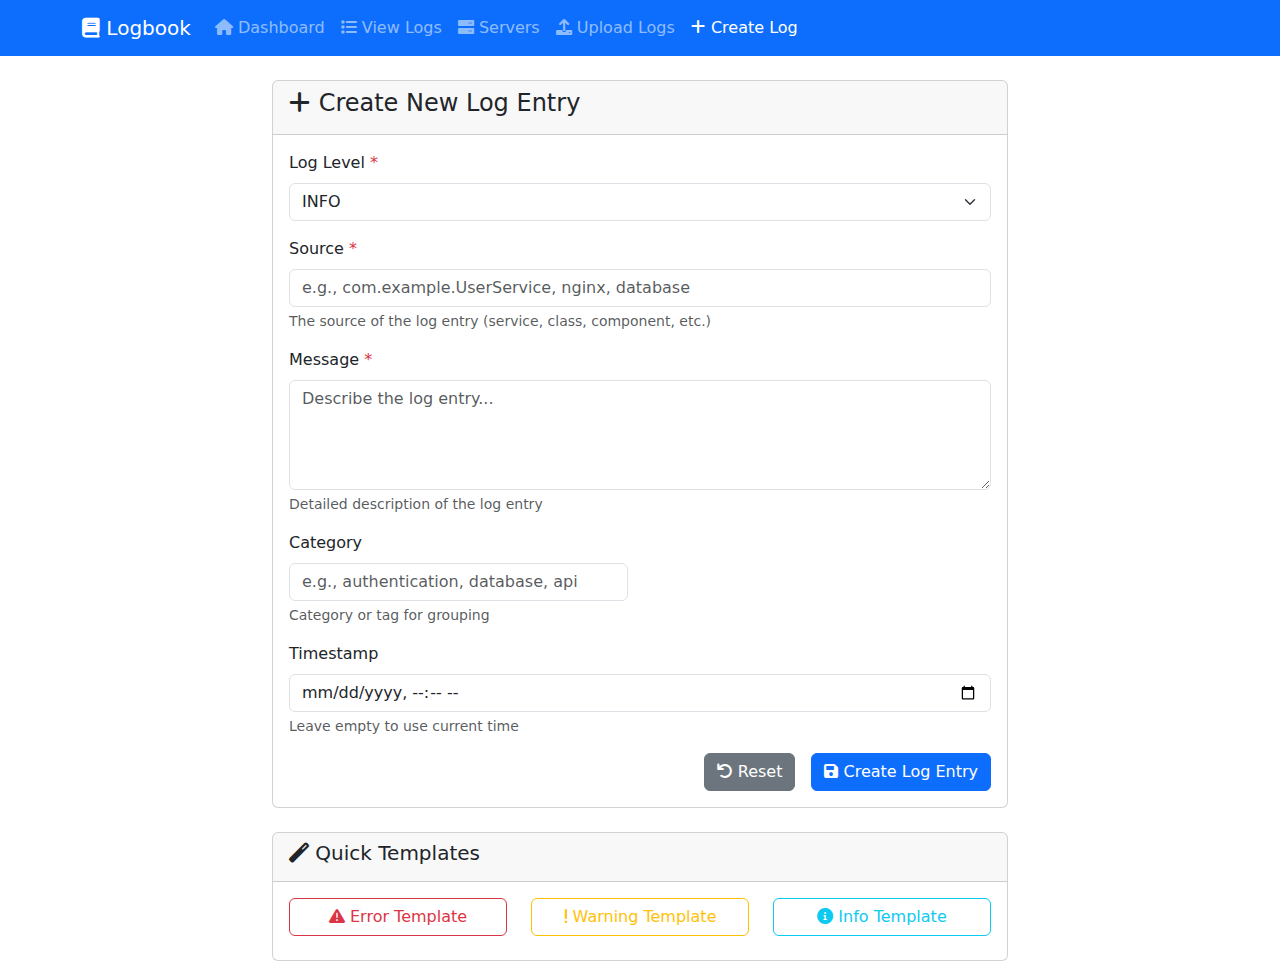
<file: target/classes/templates/create.html>
<!DOCTYPE html>
<html lang="en" xmlns:th="http://www.thymeleaf.org">
<head>
    <meta charset="UTF-8">
    <meta name="viewport" content="width=device-width, initial-scale=1.0">
    <title>Create Log Entry - Logbook</title>
    <link href="https://cdn.jsdelivr.net/npm/bootstrap@5.3.0/dist/css/bootstrap.min.css" rel="stylesheet">
    <link href="https://cdnjs.cloudflare.com/ajax/libs/font-awesome/6.0.0/css/all.min.css" rel="stylesheet">
    <link th:href="@{/css/style.css}" rel="stylesheet">
</head>
<body>
    <nav class="navbar navbar-expand-lg navbar-dark bg-primary">
        <div class="container">
            <a class="navbar-brand" th:href="@{/}">
                <i class="fas fa-book"></i> Logbook
            </a>
            <button class="navbar-toggler" type="button" data-bs-toggle="collapse" data-bs-target="#navbarNav">
                <span class="navbar-toggler-icon"></span>
            </button>
            <div class="collapse navbar-collapse" id="navbarNav">
                <ul class="navbar-nav">
                    <li class="nav-item">
                        <a class="nav-link" th:href="@{/}">
                            <i class="fas fa-home"></i> Dashboard
                        </a>
                    </li>
                    <li class="nav-item">
                        <a class="nav-link" th:href="@{/logs}">
                            <i class="fas fa-list"></i> View Logs
                        </a>
                    </li>
                    <li class="nav-item">
                        <a class="nav-link" th:href="@{/servers}">
                            <i class="fas fa-server"></i> Servers
                        </a>
                    </li>
                    <li class="nav-item">
                        <a class="nav-link" th:href="@{/upload}">
                            <i class="fas fa-upload"></i> Upload Logs
                        </a>
                    </li>
                    <li class="nav-item">
                        <a class="nav-link active" th:href="@{/create}">
                            <i class="fas fa-plus"></i> Create Log
                        </a>
                    </li>
                </ul>
            </div>
        </div>
    </nav>

    <main class="container mt-4">
        <div class="row justify-content-center">
            <div class="col-md-8">
                <div class="card">
                    <div class="card-header">
                        <h4><i class="fas fa-plus"></i> Create New Log Entry</h4>
                    </div>
                    <div class="card-body">
                        <form id="createForm">
                            <div class="row mb-3">
                                <div class="col-md-12">
                                    <label for="logLevel" class="form-label">Log Level <span class="text-danger">*</span></label>
                                    <select id="logLevel" class="form-select" required>
                                        <option value="">Select log level</option>
                                        <option value="TRACE">TRACE</option>
                                        <option value="DEBUG">DEBUG</option>
                                        <option value="INFO" selected>INFO</option>
                                        <option value="WARN">WARN</option>
                                        <option value="ERROR">ERROR</option>
                                        <option value="FATAL">FATAL</option>
                                    </select>
                                    <div class="invalid-feedback">Please select a log level.</div>
                                </div>
                            </div>

                            <div class="mb-3">
                                <label for="source" class="form-label">Source <span class="text-danger">*</span></label>
                                <input type="text" id="source" class="form-control" required 
                                       placeholder="e.g., com.example.UserService, nginx, database">
                                <div class="invalid-feedback">Please provide a source.</div>
                                <div class="form-text">The source of the log entry (service, class, component, etc.)</div>
                            </div>

                            <div class="mb-3">
                                <label for="message" class="form-label">Message <span class="text-danger">*</span></label>
                                <textarea id="message" class="form-control" rows="4" required 
                                          placeholder="Describe the log entry..."></textarea>
                                <div class="invalid-feedback">Please provide a message.</div>
                                <div class="form-text">Detailed description of the log entry</div>
                            </div>

                            <div class="row mb-3">
                                <div class="col-md-6">
                                    <label for="category" class="form-label">Category</label>
                                    <input type="text" id="category" class="form-control" 
                                           placeholder="e.g., authentication, database, api">
                                    <div class="form-text">Category or tag for grouping</div>
                                </div>
                            </div>

                            <div class="mb-3">
                                <label for="timestamp" class="form-label">Timestamp</label>
                                <input type="datetime-local" id="timestamp" class="form-control">
                                <div class="form-text">Leave empty to use current time</div>
                            </div>

                            <div class="d-grid gap-2 d-md-flex justify-content-md-end">
                                <button type="button" class="btn btn-secondary me-md-2" onclick="resetForm()">
                                    <i class="fas fa-undo"></i> Reset
                                </button>
                                <button type="submit" class="btn btn-primary">
                                    <i class="fas fa-save"></i> Create Log Entry
                                </button>
                            </div>
                        </form>
                    </div>
                </div>

                <!-- Quick Templates -->
                <div class="card mt-4">
                    <div class="card-header">
                        <h5><i class="fas fa-magic"></i> Quick Templates</h5>
                    </div>
                    <div class="card-body">
                        <div class="row">
                            <div class="col-md-4">
                                <button class="btn btn-outline-danger w-100 mb-2" onclick="loadTemplate('error')">
                                    <i class="fas fa-exclamation-triangle"></i> Error Template
                                </button>
                            </div>
                            <div class="col-md-4">
                                <button class="btn btn-outline-warning w-100 mb-2" onclick="loadTemplate('warning')">
                                    <i class="fas fa-exclamation"></i> Warning Template
                                </button>
                            </div>
                            <div class="col-md-4">
                                <button class="btn btn-outline-info w-100 mb-2" onclick="loadTemplate('info')">
                                    <i class="fas fa-info-circle"></i> Info Template
                                </button>
                            </div>
                        </div>
                    </div>
                </div>
            </div>
        </div>
    </main>

    <!-- Success Modal -->
    <div class="modal fade" id="successModal" tabindex="-1">
        <div class="modal-dialog">
            <div class="modal-content">
                <div class="modal-header bg-success text-white">
                    <h5 class="modal-title">
                        <i class="fas fa-check-circle"></i> Success
                    </h5>
                    <button type="button" class="btn-close btn-close-white" data-bs-dismiss="modal"></button>
                </div>
                <div class="modal-body">
                    <p>Log entry has been created successfully!</p>
                    <p><strong>ID:</strong> <span id="createdLogId"></span></p>
                </div>
                <div class="modal-footer">
                    <button type="button" class="btn btn-primary" onclick="createAnother()">Create Another</button>
                    <a th:href="@{/logs}" class="btn btn-outline-primary">View All Logs</a>
                </div>
            </div>
        </div>
    </div>

    <script src="https://cdn.jsdelivr.net/npm/bootstrap@5.3.0/dist/js/bootstrap.bundle.min.js"></script>
    <script th:src="@{/js/app.js}"></script>
    <script th:src="@{/js/create.js}"></script>
</body>
</html>
</file>
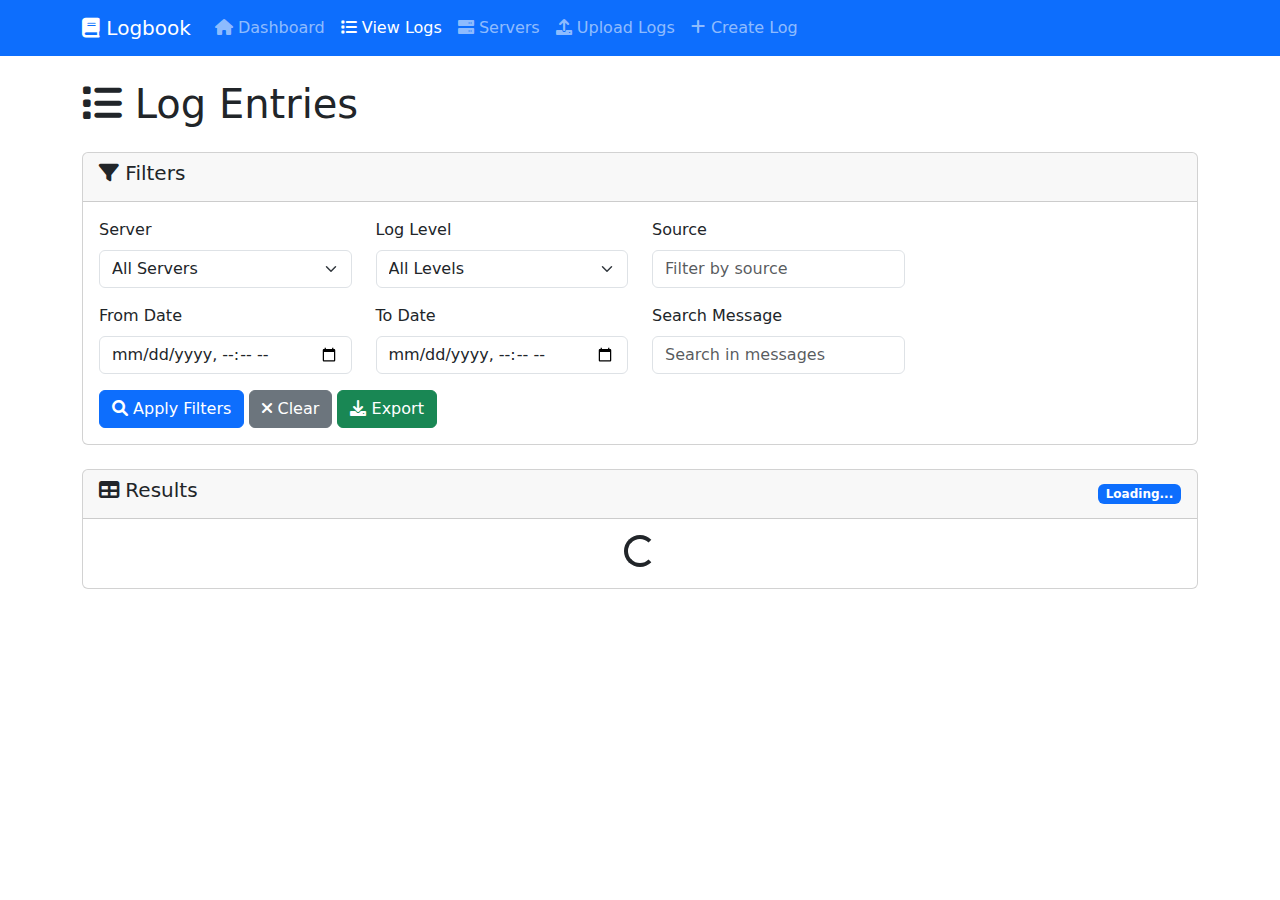
<file: target/classes/templates/logs.html>
<!DOCTYPE html>
<html lang="en" xmlns:th="http://www.thymeleaf.org">
<head>
    <meta charset="UTF-8">
    <meta name="viewport" content="width=device-width, initial-scale=1.0">
    <title>View Logs - Logbook</title>
    <link href="https://cdn.jsdelivr.net/npm/bootstrap@5.3.0/dist/css/bootstrap.min.css" rel="stylesheet">
    <link href="https://cdnjs.cloudflare.com/ajax/libs/font-awesome/6.0.0/css/all.min.css" rel="stylesheet">
    <link th:href="@{/css/style.css}" rel="stylesheet">
</head>
<body>
    <nav class="navbar navbar-expand-lg navbar-dark bg-primary">
        <div class="container">
            <a class="navbar-brand" th:href="@{/}">
                <i class="fas fa-book"></i> Logbook
            </a>
            <button class="navbar-toggler" type="button" data-bs-toggle="collapse" data-bs-target="#navbarNav">
                <span class="navbar-toggler-icon"></span>
            </button>
            <div class="collapse navbar-collapse" id="navbarNav">
                <ul class="navbar-nav">
                    <li class="nav-item">
                        <a class="nav-link" th:href="@{/}">
                            <i class="fas fa-home"></i> Dashboard
                        </a>
                    </li>
                    <li class="nav-item">
                        <a class="nav-link active" th:href="@{/logs}">
                            <i class="fas fa-list"></i> View Logs
                        </a>
                    </li>
                    <li class="nav-item">
                        <a class="nav-link" th:href="@{/servers}">
                            <i class="fas fa-server"></i> Servers
                        </a>
                    </li>
                    <li class="nav-item">
                        <a class="nav-link" th:href="@{/upload}">
                            <i class="fas fa-upload"></i> Upload Logs
                        </a>
                    </li>
                    <li class="nav-item">
                        <a class="nav-link" th:href="@{/create}">
                            <i class="fas fa-plus"></i> Create Log
                        </a>
                    </li>
                </ul>
            </div>
        </div>
    </nav>

    <main class="container mt-4">
        <div class="row">
            <div class="col-12">
                <h1 class="mb-4">
                    <i class="fas fa-list"></i> Log Entries
                </h1>
            </div>
        </div>

        <!-- Filters -->
        <div class="card mb-4">
            <div class="card-header">
                <h5><i class="fas fa-filter"></i> Filters</h5>
            </div>
            <div class="card-body">
                <form id="filterForm">
                    <div class="row">
                        <div class="col-md-3">
                            <label for="serverFilter" class="form-label">Server</label>
                            <select id="serverFilter" class="form-select">
                                <option value="">All Servers</option>
                            </select>
                        </div>
                        <div class="col-md-3">
                            <label for="levelFilter" class="form-label">Log Level</label>
                            <select id="levelFilter" class="form-select">
                                <option value="">All Levels</option>
                            </select>
                        </div>
                        <div class="col-md-3">
                            <label for="sourceFilter" class="form-label">Source</label>
                            <input type="text" id="sourceFilter" class="form-control" placeholder="Filter by source">
                        </div>
                    </div>
                    <div class="row mt-3">
                        
                        <div class="col-md-3">
                            <label for="fromDate" class="form-label">From Date</label>
                            <input type="datetime-local" id="fromDate" class="form-control">
                        </div>
                        <div class="col-md-3">
                            <label for="toDate" class="form-label">To Date</label>
                            <input type="datetime-local" id="toDate" class="form-control">
                        </div>
                        <div class="col-md-3">
                            <label for="searchQuery" class="form-label">Search Message</label>
                            <input type="text" id="searchQuery" class="form-control" placeholder="Search in messages">
                        </div>
                    </div>
                    <div class="row mt-3">
                        <div class="col-12">
                            <button type="button" class="btn btn-primary" onclick="applyFilters()">
                                <i class="fas fa-search"></i> Apply Filters
                            </button>
                            <button type="button" class="btn btn-secondary" onclick="clearFilters()">
                                <i class="fas fa-times"></i> Clear
                            </button>
                            <button type="button" class="btn btn-success" onclick="exportFilteredLogs()">
                                <i class="fas fa-download"></i> Export
                            </button>
                        </div>
                    </div>
                </form>
            </div>
        </div>

        <!-- Results -->
        <div class="card">
            <div class="card-header d-flex justify-content-between align-items-center">
                <h5><i class="fas fa-table"></i> Results</h5>
                <span id="resultCount" class="badge bg-primary">Loading...</span>
            </div>
            <div class="card-body">
                <div id="logsContainer">
                    <div class="text-center">
                        <div class="spinner-border" role="status">
                            <span class="visually-hidden">Loading...</span>
                        </div>
                    </div>
                </div>
                
                <!-- Pagination -->
                <nav aria-label="Log entries pagination" id="paginationContainer" style="display: none;">
                    <ul class="pagination justify-content-center" id="pagination">
                    </ul>
                </nav>
            </div>
        </div>
    </main>

    <!-- Edit Modal -->
    <div class="modal fade" id="editModal" tabindex="-1">
        <div class="modal-dialog modal-lg">
            <div class="modal-content">
                <div class="modal-header">
                    <h5 class="modal-title">Edit Log Entry</h5>
                    <button type="button" class="btn-close" data-bs-dismiss="modal"></button>
                </div>
                <div class="modal-body">
                    <form id="editForm">
                        <input type="hidden" id="editId">
                        <div class="row">
                            <div class="col-md-12">
                                <label for="editLevel" class="form-label">Log Level</label>
                                <select id="editLevel" class="form-select" required>
                                    <option value="TRACE">TRACE</option>
                                    <option value="DEBUG">DEBUG</option>
                                    <option value="INFO">INFO</option>
                                    <option value="WARN">WARN</option>
                                    <option value="ERROR">ERROR</option>
                                    <option value="FATAL">FATAL</option>
                                </select>
                            </div>
                        </div>
                        <div class="mb-3">
                            <label for="editSource" class="form-label">Source</label>
                            <input type="text" id="editSource" class="form-control" required>
                        </div>
                        <div class="mb-3">
                            <label for="editMessage" class="form-label">Message</label>
                            <textarea id="editMessage" class="form-control" rows="4" required></textarea>
                        </div>
                        <div class="row">
                            <div class="col-md-6">
                                <label for="editCategory" class="form-label">Category</label>
                                <input type="text" id="editCategory" class="form-control">
                            </div>
                        </div>
                    </form>
                </div>
                <div class="modal-footer">
                    <button type="button" class="btn btn-secondary" data-bs-dismiss="modal">Cancel</button>
                    <button type="button" class="btn btn-primary" onclick="saveLogEntry()">Save Changes</button>
                </div>
            </div>
        </div>
    </div>

    <script src="https://cdn.jsdelivr.net/npm/bootstrap@5.3.0/dist/js/bootstrap.bundle.min.js"></script>
    <script th:src="@{/js/app.js}"></script>
    <script th:src="@{/js/logs.js}"></script>
</body>
</html>
</file>
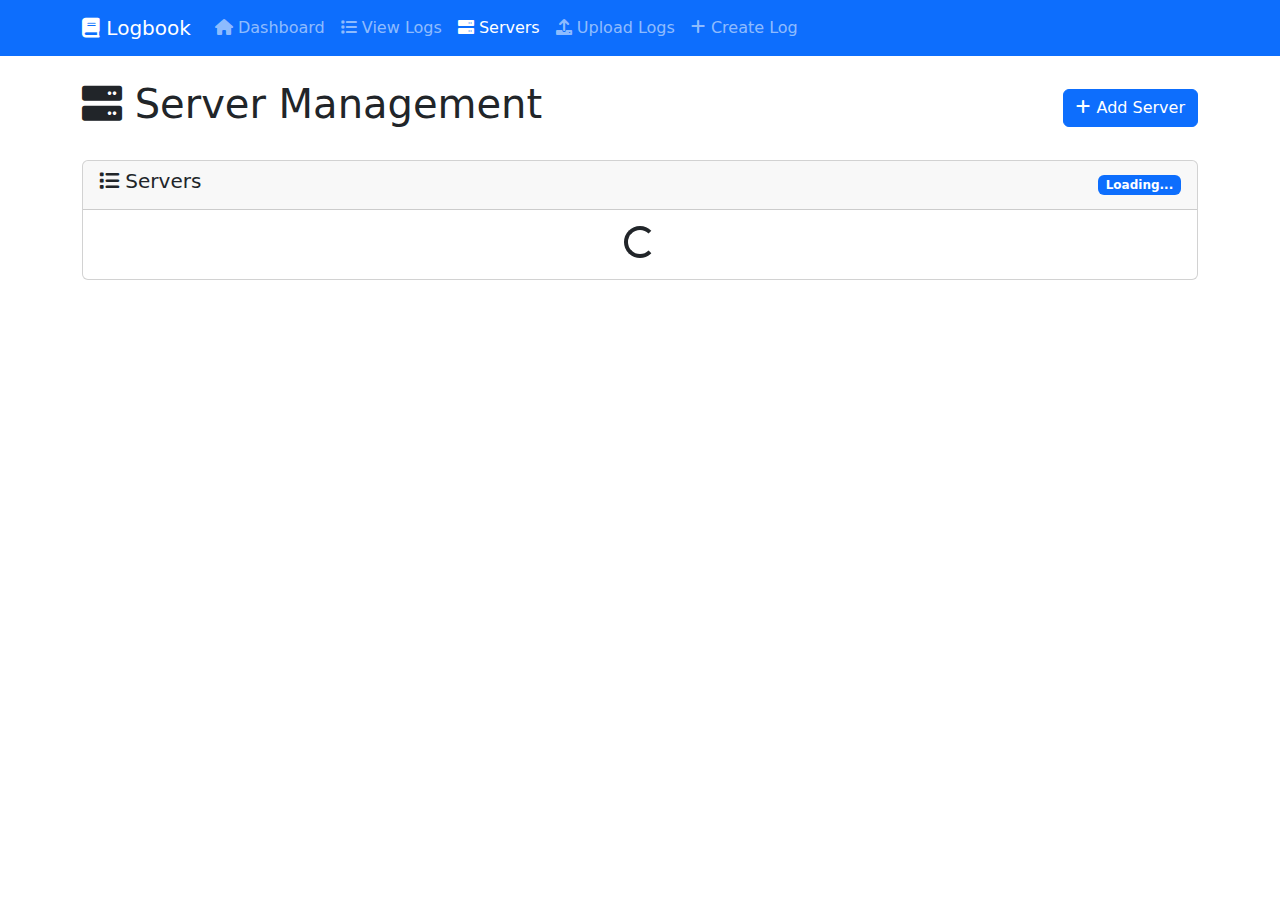
<file: target/classes/templates/servers.html>
<!DOCTYPE html>
<html lang="en" xmlns:th="http://www.thymeleaf.org">
<head>
    <meta charset="UTF-8">
    <meta name="viewport" content="width=device-width, initial-scale=1.0">
    <title>Servers - Logbook</title>
    <link href="https://cdn.jsdelivr.net/npm/bootstrap@5.3.0/dist/css/bootstrap.min.css" rel="stylesheet">
    <link href="https://cdnjs.cloudflare.com/ajax/libs/font-awesome/6.0.0/css/all.min.css" rel="stylesheet">
    <link th:href="@{/css/style.css}" rel="stylesheet">
</head>
<body>
    <nav class="navbar navbar-expand-lg navbar-dark bg-primary">
        <div class="container">
            <a class="navbar-brand" th:href="@{/}">
                <i class="fas fa-book"></i> Logbook
            </a>
            <button class="navbar-toggler" type="button" data-bs-toggle="collapse" data-bs-target="#navbarNav">
                <span class="navbar-toggler-icon"></span>
            </button>
            <div class="collapse navbar-collapse" id="navbarNav">
                <ul class="navbar-nav">
                    <li class="nav-item">
                        <a class="nav-link" th:href="@{/}">
                            <i class="fas fa-home"></i> Dashboard
                        </a>
                    </li>
                    <li class="nav-item">
                        <a class="nav-link" th:href="@{/logs}">
                            <i class="fas fa-list"></i> View Logs
                        </a>
                    </li>
                    <li class="nav-item">
                        <a class="nav-link active" th:href="@{/servers}">
                            <i class="fas fa-server"></i> Servers
                        </a>
                    </li>
                    <li class="nav-item">
                        <a class="nav-link" th:href="@{/upload}">
                            <i class="fas fa-upload"></i> Upload Logs
                        </a>
                    </li>
                    <li class="nav-item">
                        <a class="nav-link" th:href="@{/create}">
                            <i class="fas fa-plus"></i> Create Log
                        </a>
                    </li>
                </ul>
            </div>
        </div>
    </nav>

    <main class="container mt-4">
        <div class="row">
            <div class="col-12">
                <div class="d-flex justify-content-between align-items-center mb-4">
                    <h1><i class="fas fa-server"></i> Server Management</h1>
                    <button class="btn btn-primary" data-bs-toggle="modal" data-bs-target="#addServerModal">
                        <i class="fas fa-plus"></i> Add Server
                    </button>
                </div>
            </div>
        </div>

        <!-- Servers List -->
        <div class="card">
            <div class="card-header d-flex justify-content-between align-items-center">
                <h5><i class="fas fa-list"></i> Servers</h5>
                <span id="serverCount" class="badge bg-primary">Loading...</span>
            </div>
            <div class="card-body">
                <div id="serversContainer">
                    <div class="text-center">
                        <div class="spinner-border" role="status">
                            <span class="visually-hidden">Loading...</span>
                        </div>
                    </div>
                </div>
                
                <!-- Pagination -->
                <nav aria-label="Servers pagination" id="paginationContainer" style="display: none;">
                    <ul class="pagination justify-content-center" id="pagination">
                    </ul>
                </nav>
            </div>
        </div>
    </main>

    <!-- Add Server Modal -->
    <div class="modal fade" id="addServerModal" tabindex="-1">
        <div class="modal-dialog">
            <div class="modal-content">
                <div class="modal-header">
                    <h5 class="modal-title">Add New Server</h5>
                    <button type="button" class="btn-close" data-bs-dismiss="modal"></button>
                </div>
                <div class="modal-body">
                    <form id="addServerForm">
                        <div class="mb-3">
                            <label for="serverName" class="form-label">Server Name <span class="text-danger">*</span></label>
                            <input type="text" id="serverName" class="form-control" required 
                                   placeholder="e.g., web-server-01">
                            <div class="invalid-feedback">Please provide a server name.</div>
                        </div>
                        <div class="mb-3">
                            <label for="serverHostname" class="form-label">Hostname/IP</label>
                            <input type="text" id="serverHostname" class="form-control" 
                                   placeholder="e.g., 192.168.1.100 or web-server.example.com">
                            <div class="form-text">Optional hostname or IP address</div>
                        </div>
                        <div class="mb-3">
                            <label for="serverDescription" class="form-label">Description</label>
                            <textarea id="serverDescription" class="form-control" rows="3" 
                                      placeholder="Description of the server..."></textarea>
                            <div class="form-text">Optional description</div>
                        </div>
                    </form>
                </div>
                <div class="modal-footer">
                    <button type="button" class="btn btn-secondary" data-bs-dismiss="modal">Cancel</button>
                    <button type="button" class="btn btn-primary" onclick="createServer()">
                        <i class="fas fa-save"></i> Create Server
                    </button>
                </div>
            </div>
        </div>
    </div>

    <script src="https://cdn.jsdelivr.net/npm/bootstrap@5.3.0/dist/js/bootstrap.bundle.min.js"></script>
    <script th:src="@{/js/app.js}"></script>
    <script th:src="@{/js/servers.js}"></script>
</body>
</html>
</file>
